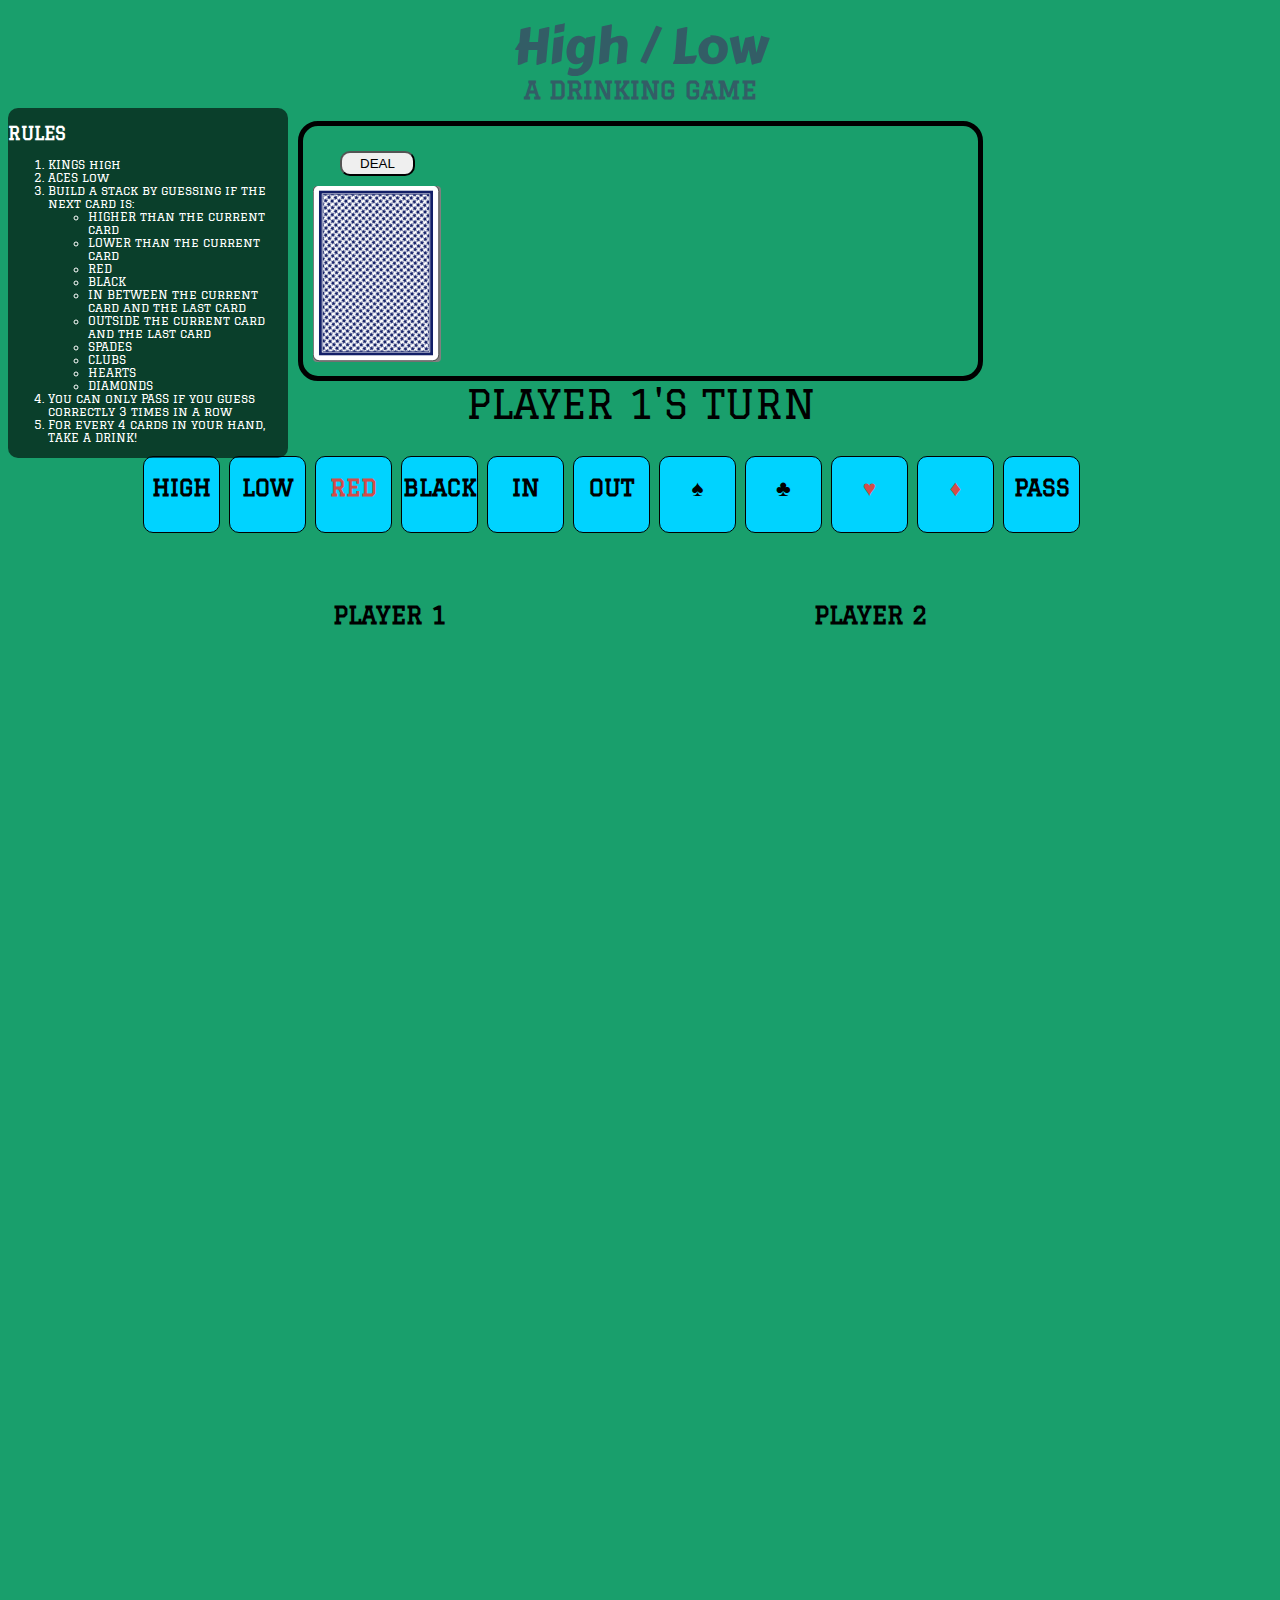
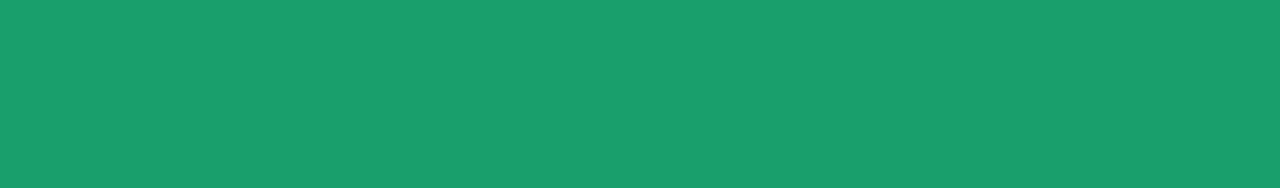
<file: index.html>
<!DOCTYPE HTML>

  <html>

    <head>

      <meta charset="utf-8">
      <title>High / Low: A Drinking Card Game</title>
      <link rel="stylesheet" type="text/css" href="css/cards.css">
      <link rel="stylesheet" type="text/css" href="css/style.css">

      <link href='http://fonts.googleapis.com/css?family=Carter+One' rel='stylesheet' type='text/css'>
      <link href='http://fonts.googleapis.com/css?family=Graduate' rel='stylesheet' type='text/css'>

      <script src="https://code.jquery.com/jquery-2.1.4.js"></script>

    </head>

    <body>

      <div class="rules">
        <h2>RULES</h2>
        <ol>
          <li>KINGS high</li>
          <li>ACES low</li>
          <li>Build a stack by guessing if the next card is:</li>
            <ul>
              <li>HIGHER than the current card</li>
              <li>LOWER than the current card</li>
              <li>RED</li>
              <li>BLACK</li>
              <li>IN BETWEEN the current card and the last card</li>
              <li>OUTSIDE the current card and the last card</li>
              <li>SPADES</li>
              <li>CLUBS</li>
              <li>HEARTS</li>
              <li>DIAMONDS</li>
            </ul>
          <li>You can only PASS if you guess correctly 3 times in a row</li>
          <li>For every 4 cards in your hand, TAKE A DRINK!</li>
        </ol>

      </div>

      <div class="header">
          <header> High / Low </header>
          <h1>A DRINKING GAME</h1>

      </div>

      <div class="container">
        <div class="deck">
          <div id="deal">
            <button id="dealButton" value="DEAL">DEAL</button>
          </div>
          <div class="card" id="dealtCard">
          </div>
        </div>
        <div class="stack">
          <div class="cardstackrow">
            <div class="cards"></div>
            <div class="cards"></div>
            <div class="cards"></div>
            <div class="cards"></div>
            <div class="cards"></div>
            <div class="cards"></div>
            <div class="cards"></div>
            <div class="cards"></div>
            <div class="cards"></div>
            <div class="cards"></div>
            <div class="cards"></div>
            <div class="cards"></div>
            <div class="cards"></div>
            <div class="cards"></div>
            <div class="cards"></div>
            <div class="cards"></div>
            <div class="cards"></div>
            <div class="cards"></div>
            <div class="cards"></div>
            <div class="cards"></div>
            <div class="cards"></div>
            <div class="cards"></div>
            <div class="cards"></div>
            <div class="cards"></div>
            <div class="cards"></div>
            <div class="cards"></div>
          </div>
            <div class="cardstackrow">
            <div class="cards"></div>
            <div class="cards"></div>
            <div class="cards"></div>
            <div class="cards"></div>
            <div class="cards"></div>
            <div class="cards"></div>
            <div class="cards"></div>
            <div class="cards"></div>
            <div class="cards"></div>
            <div class="cards"></div>
            <div class="cards"></div>
            <div class="cards"></div>
            <div class="cards"></div>
            <div class="cards"></div>
            <div class="cards"></div>
            <div class="cards"></div>
            <div class="cards"></div>
            <div class="cards"></div>
            <div class="cards"></div>
            <div class="cards"></div>
            <div class="cards"></div>
            <div class="cards"></div>
            <div class="cards"></div>
            <div class="cards"></div>
            <div class="cards"></div>
            <div class="cards"></div>

            </div>
          </div>
        </div>
      </div>

      <div class="playerTurn">
        PLAYER 1'S TURN
      </div>

      <div class="controls">
        <div class="buttons" id="high">
          <h2>HIGH</h2>
        </div>
        <div class="buttons" id="low">
          <h2>LOW</h2>
        </div>
        <div class="buttons" id="red">
          <h2>RED</h2>
        </div>
        <div class="buttons" id="black">
          <h2>BLACK</h2>
        </div>
        <div class="buttons" id="in">
          <h2>IN</h2>
        </div>
        <div class="buttons" id="out">
          <h2>OUT</h2>
        </div>
        <div class="buttons" id="spade">
          <h2>♠</h2>
        </div>
        <div class="buttons" id="club">
          <h2>♣</h2>
        </div>
        <div class="buttons" id="heart">
          <h2>♥</h2>
        </div>
        <div class="buttons" id="diamond">
          <h2>♦</h2>
        </div>
        <div class="buttons" id="pass">
          <h2>PASS</h2>
        </div>
      </div>


      <div class="playerStacks">
        <div class="player" id="playerOne">
          <h2>PLAYER 1</h2>
          <div class="playerstackrow">
            <div class="cards playerOneStack"></div>
            <div class="cards playerOneStack"></div>
            <div class="cards playerOneStack"></div>
            <div class="cards playerOneStack"></div>
          </div>
          <div class="playerstackrow">
            <div class="cards playerOneStack"></div>
            <div class="cards playerOneStack"></div>
            <div class="cards playerOneStack"></div>
            <div class="cards playerOneStack"></div>
          </div>
          <div class="playerstackrow">
            <div class="cards playerOneStack"></div>
            <div class="cards playerOneStack"></div>
            <div class="cards playerOneStack"></div>
            <div class="cards playerOneStack"></div>
          </div>
          <div class="playerstackrow">
            <div class="cards playerOneStack"></div>
            <div class="cards playerOneStack"></div>
            <div class="cards playerOneStack"></div>
            <div class="cards playerOneStack"></div>
          </div>
          <div class="playerstackrow">
            <div class="cards playerOneStack"></div>
            <div class="cards playerOneStack"></div>
            <div class="cards playerOneStack"></div>
            <div class="cards playerOneStack"></div>
          </div>
          <div class="playerstackrow">
            <div class="cards playerOneStack"></div>
            <div class="cards playerOneStack"></div>
            <div class="cards playerOneStack"></div>
            <div class="cards playerOneStack"></div>
          </div>
          <div class="playerstackrow">
            <div class="cards playerOneStack"></div>
            <div class="cards playerOneStack"></div>
            <div class="cards playerOneStack"></div>
            <div class="cards playerOneStack"></div>
          </div>
          <div class="playerstackrow">
            <div class="cards playerOneStack"></div>
            <div class="cards playerOneStack"></div>
            <div class="cards playerOneStack"></div>
            <div class="cards playerOneStack"></div>
          </div>
          <div class="playerstackrow">
            <div class="cards playerOneStack"></div>
            <div class="cards playerOneStack"></div>
            <div class="cards playerOneStack"></div>
            <div class="cards playerOneStack"></div>
          </div>
          <div class="playerstackrow">
            <div class="cards playerOneStack"></div>
            <div class="cards playerOneStack"></div>
            <div class="cards playerOneStack"></div>
            <div class="cards playerOneStack"></div>
          </div>
          <div class="playerstackrow">
            <div class="cards playerOneStack"></div>
            <div class="cards playerOneStack"></div>
            <div class="cards playerOneStack"></div>
            <div class="cards playerOneStack"></div>
          </div>
          <div class="playerstackrow">
            <div class="cards playerOneStack"></div>
            <div class="cards playerOneStack"></div>
            <div class="cards playerOneStack"></div>
            <div class="cards playerOneStack"></div>
          </div>
          <div class="playerstackrow">
            <div class="cards playerOneStack"></div>
            <div class="cards playerOneStack"></div>
            <div class="cards playerOneStack"></div>
            <div class="cards playerOneStack"></div>
          </div>
        </div>
        <div class="player" id="playerTwo">
          <h2>PLAYER 2</h2>
          <div class="playerstackrow">
            <div class="cards playerTwoStack"></div>
            <div class="cards playerTwoStack"></div>
            <div class="cards playerTwoStack"></div>
            <div class="cards playerTwoStack"></div>
          </div>
          <div class="playerstackrow">
            <div class="cards playerTwoStack"></div>
            <div class="cards playerTwoStack"></div>
            <div class="cards playerTwoStack"></div>
            <div class="cards playerTwoStack"></div>
          </div>
          <div class="playerstackrow">
            <div class="cards playerTwoStack"></div>
            <div class="cards playerTwoStack"></div>
            <div class="cards playerTwoStack"></div>
            <div class="cards playerTwoStack"></div>
          </div>
          <div class="playerstackrow">
            <div class="cards playerTwoStack"></div>
            <div class="cards playerTwoStack"></div>
            <div class="cards playerTwoStack"></div>
            <div class="cards playerTwoStack"></div>
          </div>
          <div class="playerstackrow">
            <div class="cards playerTwoStack"></div>
            <div class="cards playerTwoStack"></div>
            <div class="cards playerTwoStack"></div>
            <div class="cards playerTwoStack"></div>
          </div>
          <div class="playerstackrow">
            <div class="cards playerTwoStack"></div>
            <div class="cards playerTwoStack"></div>
            <div class="cards playerTwoStack"></div>
            <div class="cards playerTwoStack"></div>
          </div>
          <div class="playerstackrow">
            <div class="cards playerTwoStack"></div>
            <div class="cards playerTwoStack"></div>
            <div class="cards playerTwoStack"></div>
            <div class="cards playerTwoStack"></div>
          </div>
          <div class="playerstackrow">
            <div class="cards playerTwoStack"></div>
            <div class="cards playerTwoStack"></div>
            <div class="cards playerTwoStack"></div>
            <div class="cards playerTwoStack"></div>
          </div>
          <div class="playerstackrow">
            <div class="cards playerTwoStack"></div>
            <div class="cards playerTwoStack"></div>
            <div class="cards playerTwoStack"></div>
            <div class="cards playerTwoStack"></div>
          </div>
          <div class="playerstackrow">
            <div class="cards playerTwoStack"></div>
            <div class="cards playerTwoStack"></div>
            <div class="cards playerTwoStack"></div>
            <div class="cards playerTwoStack"></div>
          </div>
          <div class="playerstackrow">
            <div class="cards playerTwoStack"></div>
            <div class="cards playerTwoStack"></div>
            <div class="cards playerTwoStack"></div>
            <div class="cards playerTwoStack"></div>
          </div>
          <div class="playerstackrow">
            <div class="cards playerTwoStack"></div>
            <div class="cards playerTwoStack"></div>
            <div class="cards playerTwoStack"></div>
            <div class="cards playerTwoStack"></div>
          </div>
          <div class="playerstackrow">
            <div class="cards playerTwoStack"></div>
            <div class="cards playerTwoStack"></div>
            <div class="cards playerTwoStack"></div>
            <div class="cards playerTwoStack"></div>
          </div>
        </div>
      </div>

      <script src='js/main.js'>
      </script>
    </body>

  </html>
</file>
<file: css/cards.css>
.card {
  display: inline-block;
  /*margin:  0 -80px 0 0;*/
  cursor:  pointer;
  /*position: relative;*/


  /* size */
  width:  128px;
  height: 176px;

  /* add a "border" */
  background-color: gray;
  border-radius:    4px;

  /* enlarge and center the background */
  background-image: url(../images/playing_cards/blue.svg);
  background-position-x: -147px;
  background-position-y: -210px;
  background-repeat:     no-repeat;
  background-size:       420px;

  /* hide any text */
  text-indent: 100%;
  white-space: nowrap;
  overflow:    hidden;
}


.card.dA  { background-image: url(../images/playing_cards/AD.svg);  }
.card.dK  { background-image: url(../images/playing_cards/KD.svg);  }
.card.dQ  { background-image: url(../images/playing_cards/QD.svg);  }
.card.dJ  { background-image: url(../images/playing_cards/JD.svg);  }
.card.d10 { background-image: url(../images/playing_cards/10D.svg); }
.card.d09 { background-image: url(../images/playing_cards/9D.svg);  }
.card.d08 { background-image: url(../images/playing_cards/8D.svg);  }
.card.d07 { background-image: url(../images/playing_cards/7D.svg);  }
.card.d06 { background-image: url(../images/playing_cards/6D.svg);  }
.card.d05 { background-image: url(../images/playing_cards/5D.svg);  }
.card.d04 { background-image: url(../images/playing_cards/4D.svg);  }
.card.d03 { background-image: url(../images/playing_cards/3D.svg);  }
.card.d02 { background-image: url(../images/playing_cards/2D.svg);  }

.card.hA  { background-image: url(../images/playing_cards/AH.svg);  }
.card.hK  { background-image: url(../images/playing_cards/KH.svg);  }
.card.hQ  { background-image: url(../images/playing_cards/QH.svg);  }
.card.hJ  { background-image: url(../images/playing_cards/JH.svg);  }
.card.h10 { background-image: url(../images/playing_cards/10H.svg); }
.card.h09 { background-image: url(../images/playing_cards/9H.svg);  }
.card.h08 { background-image: url(../images/playing_cards/8H.svg);  }
.card.h07 { background-image: url(../images/playing_cards/7H.svg);  }
.card.h06 { background-image: url(../images/playing_cards/6H.svg);  }
.card.h05 { background-image: url(../images/playing_cards/5H.svg);  }
.card.h04 { background-image: url(../images/playing_cards/4H.svg);  }
.card.h03 { background-image: url(../images/playing_cards/3H.svg);  }
.card.h02 { background-image: url(../images/playing_cards/2H.svg);  }

.card.cA  { background-image: url(../images/playing_cards/AC.svg);  }
.card.cK  { background-image: url(../images/playing_cards/KC.svg);  }
.card.cQ  { background-image: url(../images/playing_cards/QC.svg);  }
.card.cJ  { background-image: url(../images/playing_cards/JC.svg);  }
.card.c10 { background-image: url(../images/playing_cards/10C.svg); }
.card.c09 { background-image: url(../images/playing_cards/9C.svg);  }
.card.c08 { background-image: url(../images/playing_cards/8C.svg);  }
.card.c07 { background-image: url(../images/playing_cards/7C.svg);  }
.card.c06 { background-image: url(../images/playing_cards/6C.svg);  }
.card.c05 { background-image: url(../images/playing_cards/5C.svg);  }
.card.c04 { background-image: url(../images/playing_cards/4C.svg);  }
.card.c03 { background-image: url(../images/playing_cards/3C.svg);  }
.card.c02 { background-image: url(../images/playing_cards/2C.svg);  }

.card.sA  { background-image: url(../images/playing_cards/AS.svg);  }
.card.sK  { background-image: url(../images/playing_cards/KS.svg);  }
.card.sQ  { background-image: url(../images/playing_cards/QS.svg);  }
.card.sJ  { background-image: url(../images/playing_cards/JS.svg);  }
.card.s10 { background-image: url(../images/playing_cards/10S.svg); }
.card.s09 { background-image: url(../images/playing_cards/9S.svg);  }
.card.s08 { background-image: url(../images/playing_cards/8S.svg);  }
.card.s07 { background-image: url(../images/playing_cards/7S.svg);  }
.card.s06 { background-image: url(../images/playing_cards/6S.svg);  }
.card.s05 { background-image: url(../images/playing_cards/5S.svg);  }
.card.s04 { background-image: url(../images/playing_cards/4S.svg);  }
.card.s03 { background-image: url(../images/playing_cards/3S.svg);  }
.card.s02 { background-image: url(../images/playing_cards/2S.svg);  }

.card.back      { background-image: url(../images/playing_cards/blue.svg); }
.card.back-blue { background-image: url(../images/playing_cards/blue.svg); }
.card.back-red  { background-image: url(../images/playing_cards/red.svg);  }

.card.outline   {
  background-image: none;
  background-color: transparent;

  box-sizing: border-box;
  border:     1px dashed gold;
}
</file>
<file: css/style.css>
body{
  font-family: 'Graduate', cursive;
  padding: 0;
  background-image: url("../bg.jpg");
}

.rules {
  position: absolute;
  width:280px;
  height: 350px;
  background-color: rgba(0, 0, 0, 0.6);
  color: white;
  margin-top: 100px;
  font-size: 12px;
  border-radius: 10px;
}

.header {
  margin: 0px auto;
  width: 300px;
}

.container {
  margin: 0px auto;
  width: 675px;
  height: 250px;
  border: 5px solid black;
  border-radius: 20px;
}

.deck {
  float: left;
  width: 150px;
  height: 250px;
}

header {
  font-family: 'Carter One', cursive;
  font-size: 50px;
  color: #335D66;
  text-align: center;
}

h1 {
  font-family: 'Graduate', cursive;
  font-size: 25px;
  color: #335D66;
  text-align: center;
  margin-top: -10px;
}

#deal {
  /*border: 1px solid red;*/
  width: 75px;
  height: 130px;
  margin: 0px auto;
}

button {
  width: 75px;
  height: 25px;
  margin: 0px auto;
  position: relative;
  border-radius: 10px;
  top: 25px;
}

#dealtCard {
  margin: 0px auto;
  position: relative;
  left: 10px;
  top: -70px;
  /*border: 1px solid black;*/
}

.stack {
  /*border: 3px solid black;*/
  /*float: right;*/
  position: relative;
  top: 10px;
  left: 150px;
  width: 1000px;
  height: 250px;
  /*margin-left: -30px;*/
}

.cardstackrow {
  /*border: 1px solid red;*/
  width: 1000px;
  height: 180px;
  margin-bottom: -120px;
}

.cards {
  /*border: 1px solid white;*/
  width: 128px;
  height: 176px;
  display: inline-block;
  position: relative;
  left: -37px;
  margin-left: -110px;
}

.playerTurn {
  width: 1000px;
  height: 50px;
  margin: 0px auto;
  text-align: center;
  font-size: 40px;
}
.controls {
  width: 1000px;
  height: 150px;
  margin: 0px auto;
}

.buttons {
  display: inline-block;
  width: 75px;
  height: 75px;
  border: 1px solid black;
  font-size: 15px;
  text-align: center;
  margin: 25px 0 0 3px;
  border-radius: 10px;
  background-color: #00D3FF;
  cursor: pointer;
}

#red {
  color: #D24D4A;
}

#diamond {
  color: #D24D4A;
}

#heart {
  color: #D24D4A;
}

.playerStacks {
  width: 1000px;
  height: 500px;
  margin: 0px auto;
  /*background-color: #959C9C;*/
}

.player {
  display: inline-block;
  width: 450px;
  height: 500px;
  /*border: 1px solid black;*/
  margin: 0 0 0 25px;
  text-align: center;
}

.playerstackrow {
  position: relative;
  top: 100px;
  width: 200px;
  height: 180px;
  margin: -100px 0 -50px 0;
  /*border: 1px solid black;*/
}
</file>
